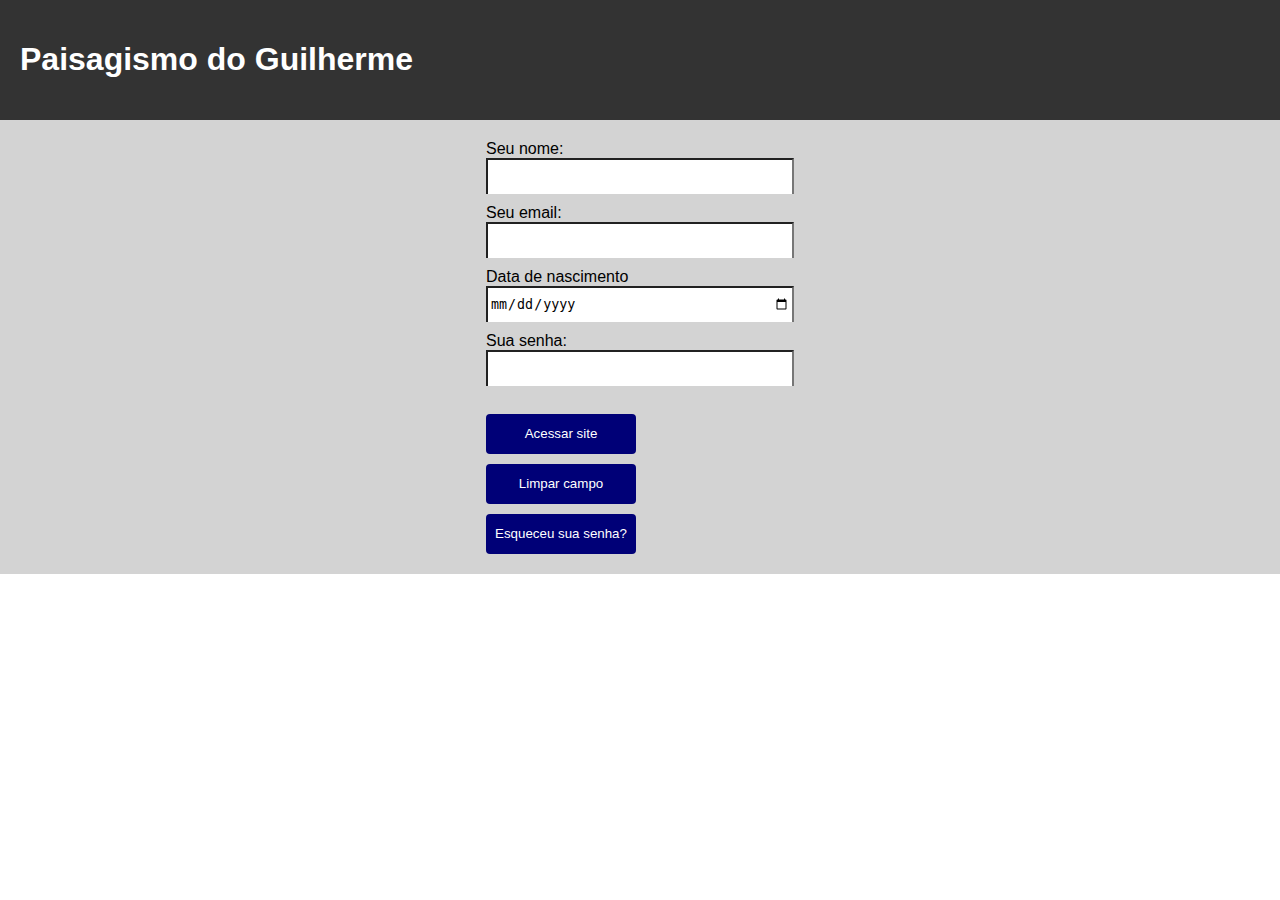
<file: index.html>
<!DOCTYPE html>
<html lang="en">

<head>
    <meta charset="UTF-8">
    <meta name="viewport" content="width=device-width, initial-scale=1.0">
    <title>Pagina de login</title>
    <link rel="stylesheet" href="style/style2.css">
    <script src="JS/teste.js"></script>

</head>

<body>
    <header>
        <h1>Paisagismo do Guilherme</h1>
    </header>


    <div class="form-container">
        <form method="post">
            <label>Seu nome:</label><br>
            <input type="text" name="teste" id="nome" class="form-input" required>
            <br><label>Seu email:</label>
            <br><input type="email" name="teste" id="email" class="form-input" required>
            <br><label>Data de nascimento</label><br>
            <input type="date" name="date" id="date" class="form-input" required>
            <br><label>Sua senha:</label><br>
            <input type="password" name="senha" id="senha" class="form-input" required>
            <br><br>
            <button type="button" class="form-submit" onclick="entrarSite()">Acessar site</button>
            <button type="button" class="form-submit" onclick="LimparCampo()">Limpar campo</button>
            <button type="button" class="form-submit" onclick="TrocaSenha()">Esqueceu sua senha?</button>
        </form>
    </div>

    

</body>

</html>
</file>
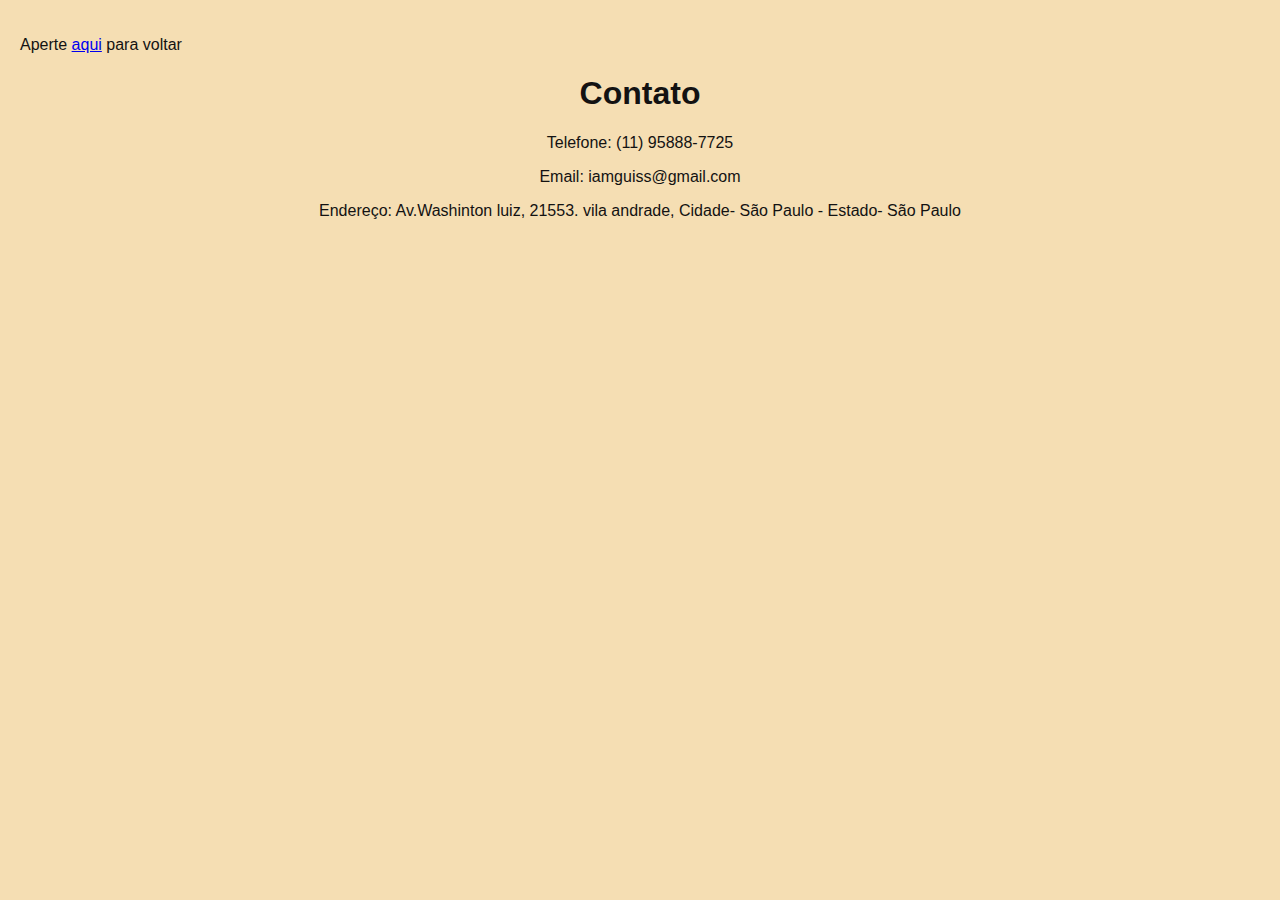
<file: contato.html>
<!DOCTYPE html>
<html lang="pt-BR">
<head>
    <meta charset="UTF-8">
    <meta name="viewport" content="width=device-width, initial-scale=1.0">
    <title>Contato</title>
    <style>
        body {
            font-family: Arial, sans-serif;
            margin: 0;
            padding: 20px;
            background-color: wheat;
            background-size: cover;
            background-position: center;
            color: #131212;
        }
 
        h1 {
            text-align: center;
        }
 
        .container {
            max-width: 800px;
            margin: 0 auto;
        }
 
        .contact-info {
            text-align: center;
            margin-top: 20px;
        }
    </style>
</head>
<body>
    <p>Aperte <a href="pagina_principal.html">aqui</a> para voltar</p>
    <div class="container">
        <h1>Contato</h1>
        <div class="contact-info">
            <p>Telefone: (11) 95888-7725</p>
            <p>Email: iamguiss@gmail.com</p>
            <p>Endereço: Av.Washinton luiz, 21553. vila andrade, Cidade- São Paulo - Estado- São Paulo</p>
        </div>
    </div>
</body>
</html>
</file>
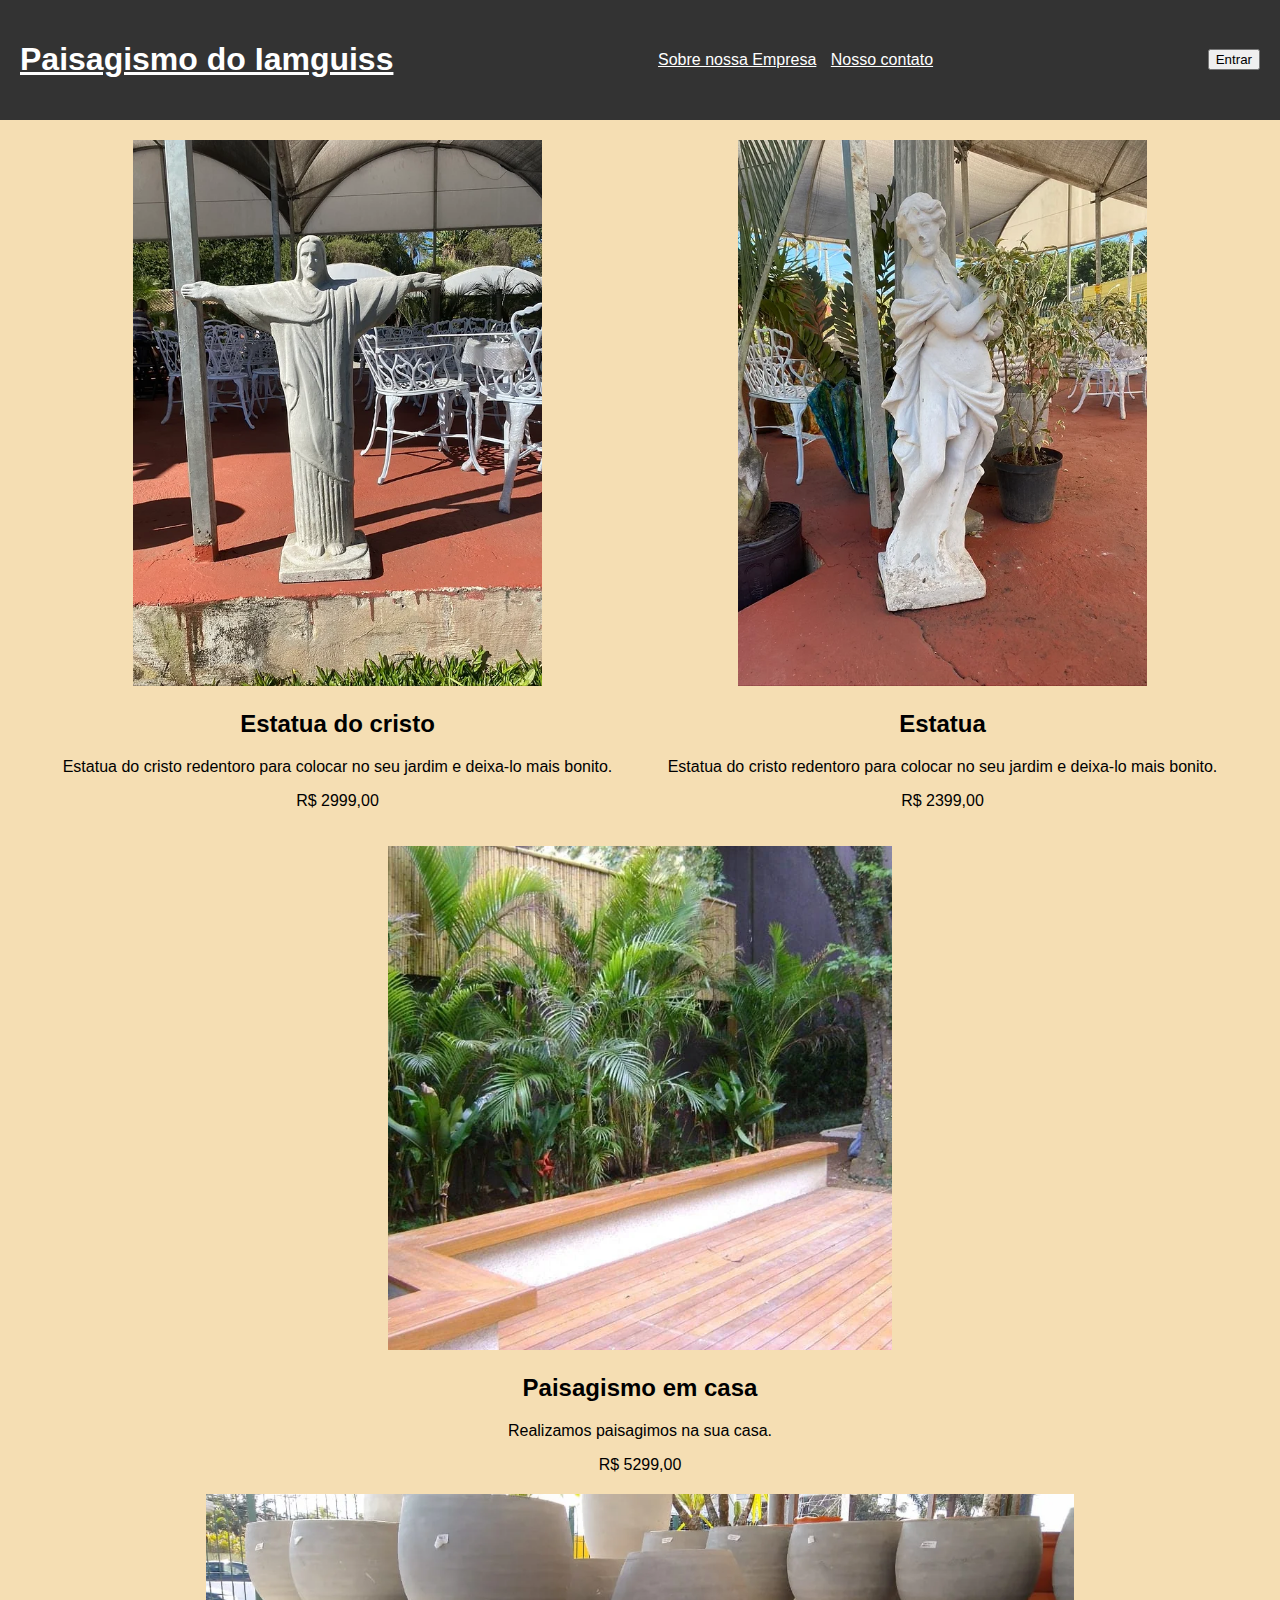
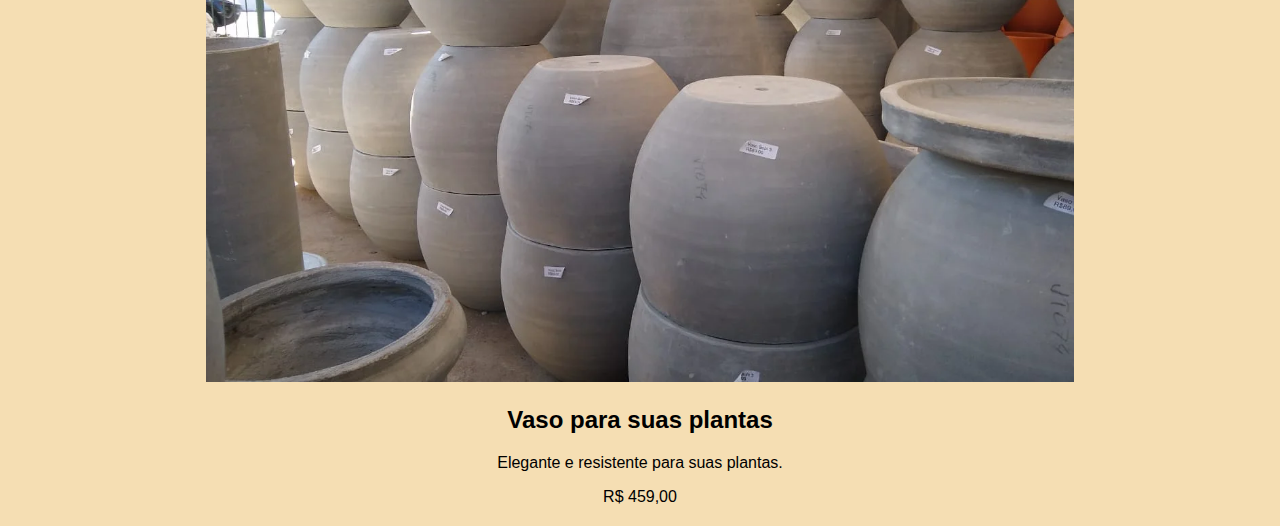
<file: pagina_principal.html>
<!DOCTYPE html>
<html lang="pt-BR">
<head>
    <meta charset="UTF-8">
    <meta name="viewport" content="width=device-width, initial-scale=1.0">
    <link rel="stylesheet" href="style/style1.css">
    <title>Loja de Móveis</title>
    
</head>
<body>
    <header>
        <a href="index.html" style="color: white;"><h1>Paisagismo do Iamguiss</h1></a>
        <nav>
            <ul>
                <li><a href="sobre.html" style="color: white;">Sobre nossa Empresa</a></li>
                <li><a href="contato.html" style="color: white;">Nosso contato</a></li>
            </ul>
        </nav>
        <button id="login-btn" class="form-input">Entrar</button>
    </header>
 
    <main>
       
        <div class="product">
            <img src="img/cristo1.jpg" alt="cristo">
            <h2>Estatua do cristo</h2>
            <p>Estatua do cristo redentoro para colocar no seu jardim e deixa-lo mais bonito.<p>
            <span>R$ 2999,00</span>
        </div>
        <div class="product">
            <img src="img/estatua.jpg" alt="Cama">
            <h2>Estatua</h2>
            <p>Estatua do cristo redentoro para colocar no seu jardim e deixa-lo mais bonito.</p>
            <span>R$ 2399,00</span>
        </div>
        <div class="product">
            <img src="img/paisagem1.jpg" alt="Cadeira">
            <h2>Paisagismo em casa</h2>
            <p>Realizamos paisagimos na sua casa.</p>
            <span>R$ 5299,00</span>
        </div>
        <div class="product">
            <img src="img/vaso1.jpg" alt="Mesa de Jantar">
            <h2>Vaso para suas plantas</h2>
            <p>Elegante e resistente para suas plantas.</p>
            <span>R$ 459,00</span>
        </div>
    </main>
 
   
    <div id="login-modal" class="modal">
        <div class="modal-content">
            <span class="close">&times;</span>
            <h2>Login</h2>
            <form>
                <input type="text" placeholder="Nome de usuário">
                <input type="password" placeholder="Senha">
                <button type="submit">Entrar</button>
            </form>
        </div>
    </div>
  
    <script>
   
        document.getElementById('login-btn').addEventListener('click', function() {
            document.getElementById('login-modal').style.display = 'block';
        });
 
       
        document.getElementsByClassName('close')[0].addEventListener('click', function() {
            document.getElementById('login-modal').style.display = 'none';
        });
 
     
        document.querySelector('form').addEventListener('submit', function(event) {
            event.preventDefault();
           
            window.location.href = 'https://www.artbarro.com.br';
        });
 
       
        document.getElementById('back-btn').addEventListener('click', function() {
            window.location.href = window.location.origin + window.location.pathname;
        });
    </script>
</body>
</html>
</file>
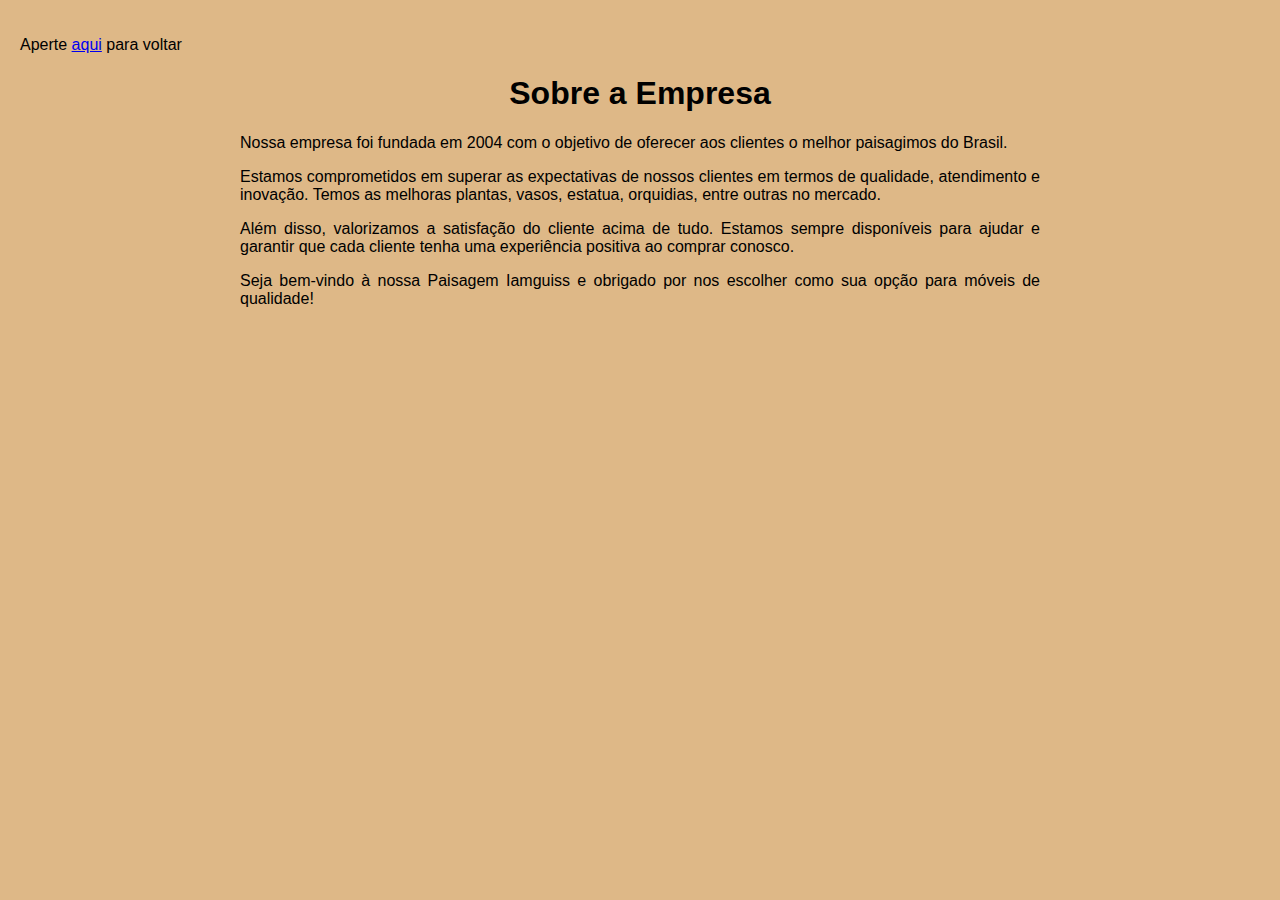
<file: sobre.html>
<!DOCTYPE html>
<html lang="pt-BR">
<head>
    <meta charset="UTF-8">
    <meta name="viewport" content="width=device-width, initial-scale=1.0">
    <title>Sobre a Empresa</title>
    <style>
        body {
            font-family: Arial, sans-serif;
            margin: 0;
            padding: 20px;
            background-color:burlywood;
            background-size: cover;
            background-position: center;
            color: #000;
        }
 
        h1 {
            text-align: center;
        }
 
        .container {
            max-width: 800px;
            margin: 0 auto;
        }
 
        .about-text {
            text-align: justify;
        }
    </style>
</head>
<body>
    <p>Aperte <a href="pagina_principal.html">aqui</a> para voltar</p>
    <div class="container">
        <h1>Sobre a Empresa</h1>
        <div class="about-text">
            <p>Nossa empresa foi fundada em 2004 com o objetivo de oferecer aos clientes o melhor paisagimos do Brasil.</p>
            <p>Estamos comprometidos em superar as expectativas de nossos clientes em termos de qualidade, atendimento e inovação. Temos as melhoras plantas, vasos, estatua, orquidias, entre outras no mercado.</p>
            <p>Além disso, valorizamos a satisfação do cliente acima de tudo. Estamos sempre disponíveis para ajudar e garantir que cada cliente tenha uma experiência positiva ao comprar conosco.</p>
            <p>Seja bem-vindo à nossa Paisagem Iamguiss e obrigado por nos escolher como sua opção para móveis de qualidade!</p>
        </div>
    </div>

    

</body>
</html>
</file>
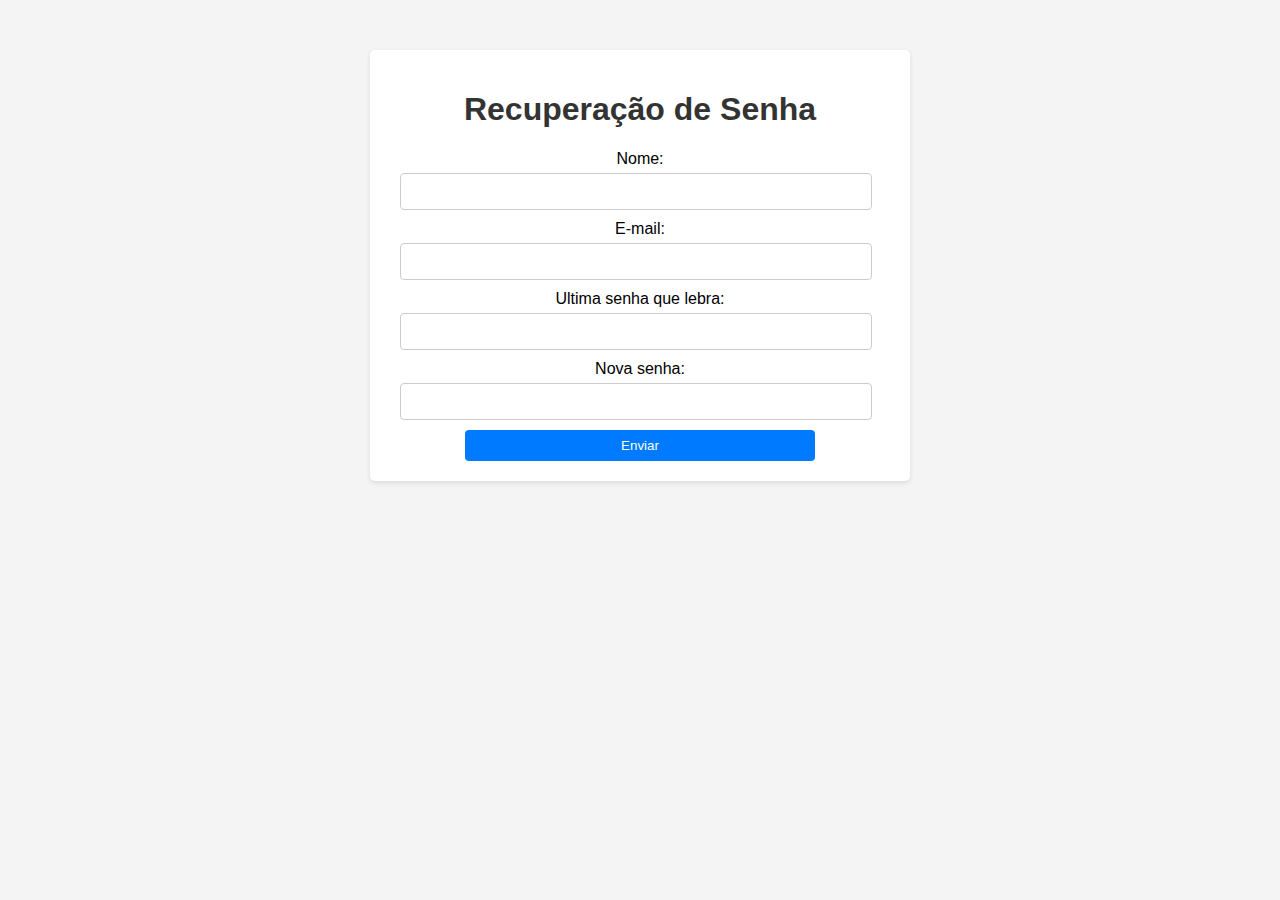
<file: trocasenha.html>
<!DOCTYPE html>
<html lang="pt-BR">
<head>
    <meta charset="UTF-8">
    <meta name="viewport" content="width=device-width, initial-scale=1.0">
    <title>Recuperação de Senha</title>
    <link rel="stylesheet" href="style/styles.css">
    <script src="JS/teste.js"></script>
</head>
<body>
    <div class="container">
        <h1>Recuperação de Senha</h1>
        <form>


            <label for="nome">Nome:</label>
            <input type="text" id="nome" name="nome" required>


            <label for="email">E-mail:</label>
            <input type="email" id="email" name="email" required>

            <label for="senha">Ultima senha que lebra:</label>
            <input type="text" id="senha" name="nome" required>

            <label for="senhaNew">Nova senha:</label>
            <input type="password" id="senhaNew" name="nome" required>

            <button type="submit">Enviar</button>
        </form>
    </div>


    
</body>
</html>
</file>
<file: style/style2.css>
body {
    font-family: Arial, sans-serif;
    margin: 0;
    padding: 0;
}

header {
    background-color: #333;
    color: white;
    padding: 20px;
    display: flex;
    justify-content: space-between;
    
    
}
.h1{
    text-align: center;
}
nav ul {
    list-style-type: none;
    padding: 0;
}

nav ul li {
    display: inline;
    margin-right: 20px;
    align-items: center;
    justify-content: center;
    height: 300px;
}


.form-container{
    display: flex;
    flex-direction: column;
    align-items: center;
    justify-content: center;
    height: 100%;
    background-color: lightgray;
    padding: 20px;
}

.form-input{
    margin-bottom: 10px;
    width: 300px;
    height: 30px;
    padding: 2px;
    border-bottom: none;
}

.form-submit{
    width: 150px;
    height: 40px;
    background-color: #007;
    color: white;
    border: none;
    border-radius: 4px;
    cursor: pointer;
    flex: inherit;
    display: block;
}

.form-submit + .form-submit {
    margin-top: 10px; /* Define a distância entre os botões */
}
</file>
<file: style/style1.css>
body {
            font-family: Arial, sans-serif;
            margin: 0;
            padding: 0;
            background-color: wheat;
        }
 
        header {
            background-color: #333;
            color: white;
            padding: 20px;
            display: flex;
            justify-content: space-between;
            align-items: center;
        }
 
        nav ul {
            list-style-type: none;
            padding: 0;
        }
 
        nav ul li {
            display: inline;
            margin-right: 10px;
        }
 
        main {
            display: flex;
            flex-wrap: wrap;
            justify-content: center;
            padding: 10px;
        }
 
        .product {
            margin: 10px;
            text-align: center;
            
        }
 
        .product img {
            max-width: 70%;
        }
 
        #login-modal {
            display: none;
            position: fixed;
            z-index: 1;
            left: 0;
            top: 0;
            width: 100%;
            height: 100%;
            background-color: rgba(0,0,0,0.5);
        }
 
        .modal-content {
            background-color: #fefefe;
            margin: 20% auto;
            padding: 20px;
            border: 1px solid #888;
            width: 80%;
        }
 
        .close {
            float: right;
            font-size: 28px;
            font-weight: bold;
            cursor: pointer;
        }
 
        footer {
            text-align: center;
            padding: 20px;
        }

        .form-submit{
            width: 150px;
            height: 40px;
            background-color: #007;
            color: white;
            border: none;
            border-radius: 4px;
            cursor: pointer;
        }
</file>
<file: style/styles.css>
body {
    font-family: Arial, sans-serif;
    background-color: #f4f4f4;
    margin: 0;
    padding: 0;
}

.container {
    max-width: 500px;
    margin: 50px auto;
    padding: 20px;
    background-color: #fff;
    border-radius: 5px;
    box-shadow: 0 2px 5px rgba(0, 0, 0, 0.1);
}

h1 {
    text-align: center;
    color: #333;
}

form {
    margin-top: 20px;
}

label {
    display: block;
    text-align: center;
    margin-bottom: 5px;
}

input {
    width: 90%;
    margin-left: 10px;
    padding: 10px;
    margin-bottom: 10px;
    border: 1px solid #ccc;
    border-radius: 4px;
}

button {
        width: 70%;
        padding: 8px;
        background-color: #007bff;
        color: #fff;
        border: none;
        border-radius: 4px;
        cursor: pointer;
        margin: 0 auto; /* Define as margens automáticas para centralizar horizontalmente */
        display: block; /* Garante que o botão seja exibido como um bloco */    
}

button:hover {
    background-color: #0056b3;
}
</file>
